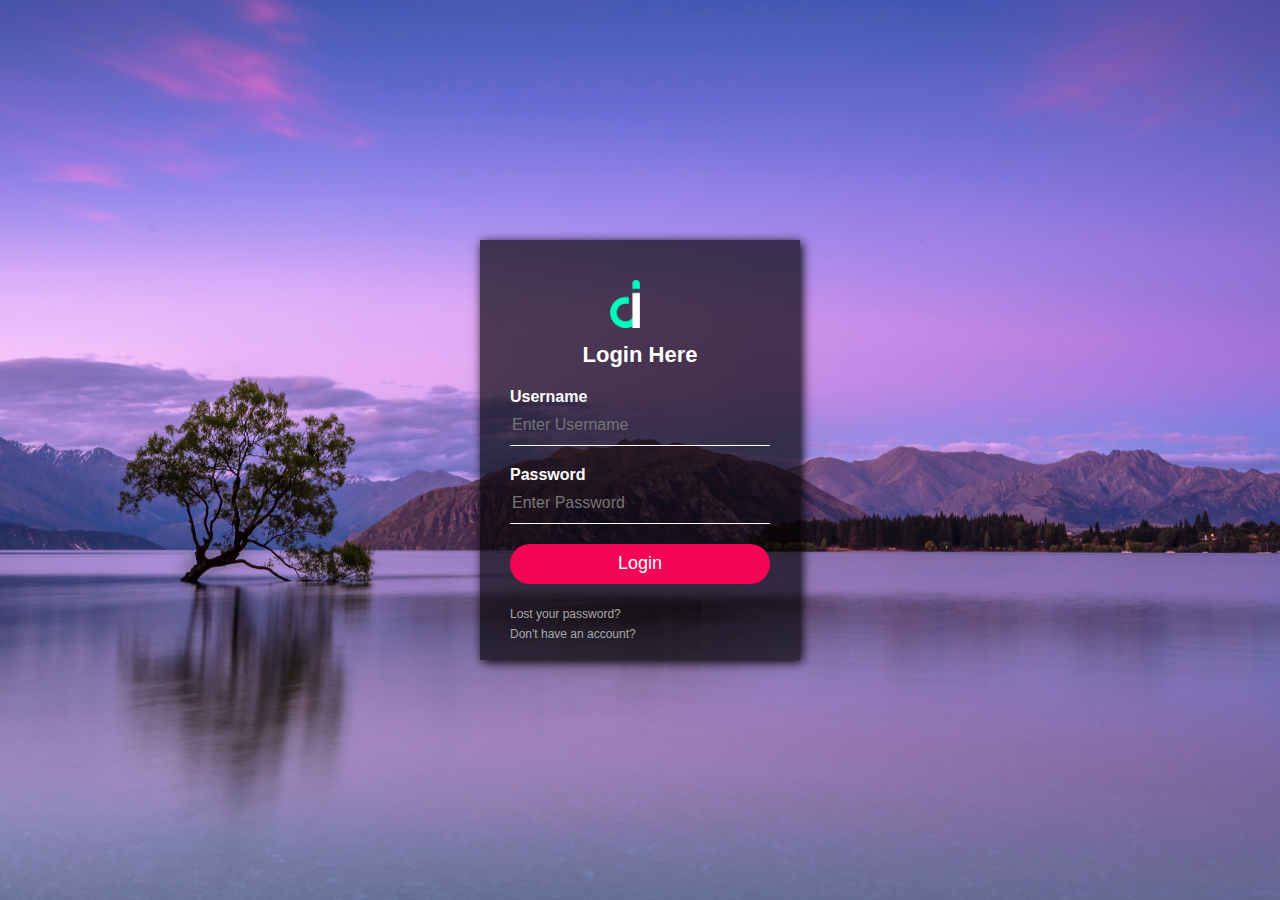
<file: login.html>
<html>
<head>
    <meta charset="UTF-8">
    <meta name="viewport" content="width=device-width, initial-scale=1.0"> 
<title>Login Form Design</title>
    <link rel="stylesheet" type="text/css" href="lstyle.css">
    </head>
<body >
    <div class="loginbox">
    <img src="clogo.png" class="avatar">
        <h1>Login Here</h1>
        <form>
            <p>Username</p>
            <input type="text" name="" placeholder="Enter Username">
            <p>Password</p>
            <input type="password" name="" placeholder="Enter Password">
            <input type="submit" name="" value="Login">
            <a href="#">Lost your password?</a><br>
            <a href="signup.html">Don't have an account?</a>
        </form>
        
    </div>

</body>
</html>
</file>
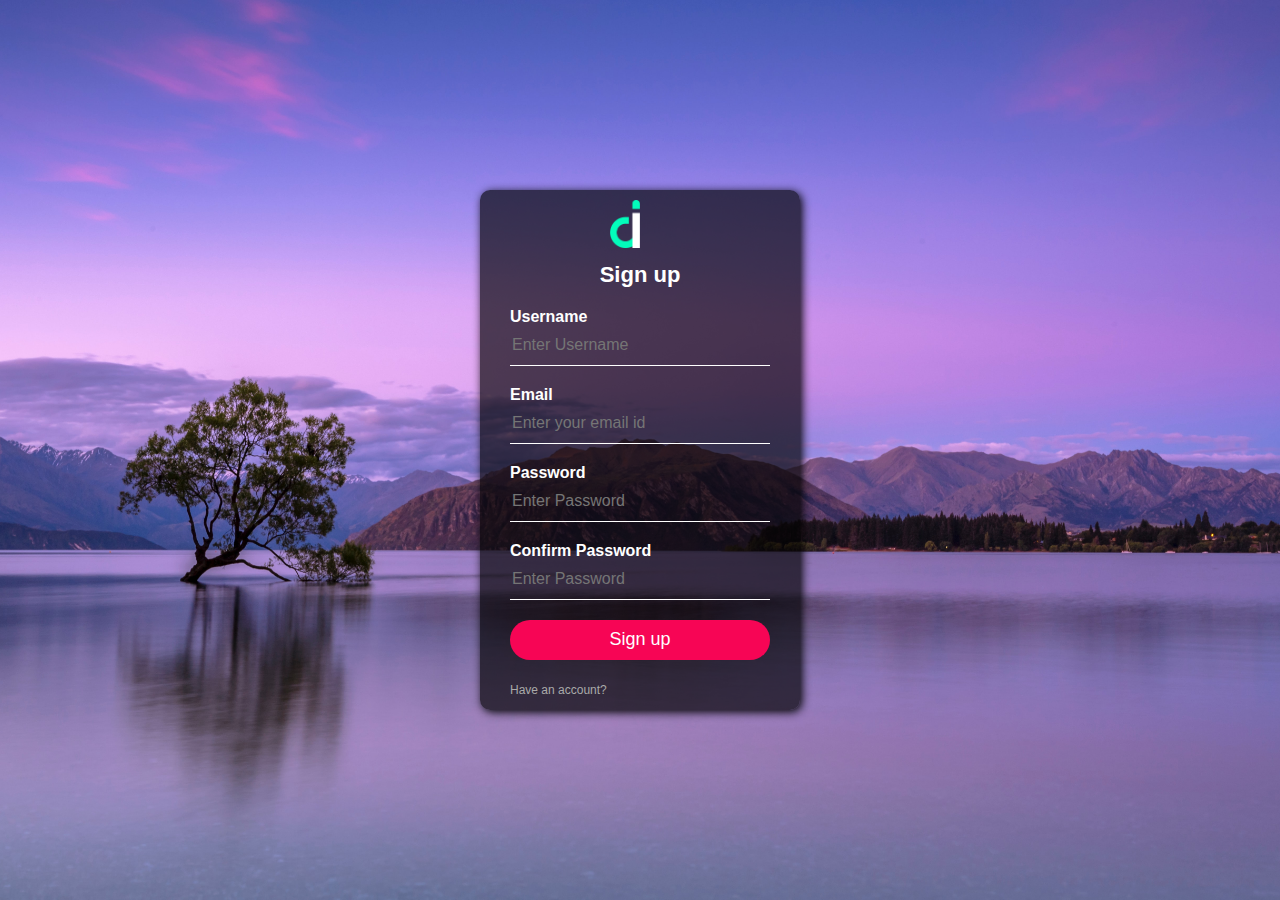
<file: signup.html>
<html>
<head>
    <meta charset="UTF-8">
    <meta name="viewport" content="width=device-width, initial-scale=1.0">
<title>Login Form Design</title>
    <link rel="stylesheet" type="text/css" href="fsignup.css">
    </head>
<body >
    <div class="loginbox">
    <img src="clogo.png" class="avatar">
        <h1>Sign up</h1>
        <form>
            <p>Username</p>
            <input type="text" name="" placeholder="Enter Username" required>
            <p>Email</p>
            <input type="email" name="" placeholder="Enter your email id" required>
            <p>Password</p>
            <input type="password" name="" placeholder="Enter Password" required>
            <p>Confirm Password</p>
            <input type="password" name="" placeholder="Enter Password" required>
            <input type="submit" name="" value="Sign up">
            <br>
            <a href="login.html">Have an account?</a>
        </form>
        
    </div>

</body>
</html>
</file>
<file: lstyle.css>
body{
    margin: 0;
    padding: 0;
    background: url(nature.jpg);
    width: 100%;
    height: 100vh;
    background-size: cover;
    background-position: center;
    font-family: sans-serif;
}

.loginbox{
    width: 320px;
    height: 420px;
    background: rgba(0, 0, 0, 0.658);
    color: #fff;
    top: 50%;
    left: 50%;
    position: absolute;
    transform: translate(-50%,-50%);
    box-sizing: border-box;
    padding: 40px 30px;
    box-shadow: 2px 2px 10px black;
}

h1{
    margin: 0;
    padding: 0 0 20px;
    text-align: center;
    font-size: 22px;
}

.loginbox p{
    margin: 0;
    padding: 0;
    font-weight: bold;
}

.loginbox input{
    width: 100%;
    margin-bottom: 20px;
}

.loginbox input[type="text"], input[type="password"]
{
    border: none;
    border-bottom: 1px solid #fff;
    background: transparent;
    outline: none;
    height: 40px;
    color: #fff;
    font-size: 16px;
}
.loginbox input[type="submit"]
{
    border: none;
    outline: none;
    height: 40px;
    background: #f70555;
    color: #fff;
    font-size: 18px;
    border-radius: 20px;
}
.loginbox input[type="submit"]:hover
{
    cursor: pointer;
    background: #07ffff;
    color: #000;
}
.loginbox a{
    text-decoration: none;
    font-size: 12px;
    line-height: 20px;
    color: darkgrey;
}

.loginbox a:hover
{
    color: #07ff83;
}
.avatar{
    margin: 0 100px 0 100px;
    padding-left: 0px;
    padding-bottom: 14px;
}
img{
     width: 30px;
}
</file>
<file: fsignup.css>
body{
    margin: 0;
    padding: 0;
    background: url(nature.jpg);
    width: 100%;
    height: 100vh;
    background-size: cover;
    background-position: center;
    font-family: sans-serif;
}

.loginbox{
    width: 320px;
    height: 520px;
    background: rgba(0, 0, 0, 0.658);
    border-radius: 10px;
    color: #fff;
    top: 50%;
    left: 50%;
    position: absolute;
    transform: translate(-50%,-50%);
    box-sizing: border-box;
    padding:    10px 30px;
    box-shadow: 2px 2px 10px black;
}

h1{
    margin: 0;
    padding: 0 0 20px;
    text-align: center;
    font-size: 22px;
}

.loginbox p{
    margin: 0;
    padding: 0;
    font-weight: bold;
}

.loginbox input{
    width: 100%;
    margin-bottom: 20px;
}

.loginbox input[type="text"], input[type="password"],input[type="email"]
{
    border: none;
    border-bottom: 1px solid #fff;
    background: transparent;
    outline: none;
    height: 40px;
    color: #fff;
    font-size: 16px;
}
.loginbox input[type="submit"]
{
    border: none;
    outline: none;
    height: 40px;
    background: #f70555;
    color: #fff;
    font-size: 18px;
    border-radius: 20px;
}
.loginbox input[type="submit"]:hover
{
    cursor: pointer;
    background: #07ffff;
    color: #000;
}
.loginbox a{
    text-decoration: none;
    font-size: 12px;
    line-height: 20px;
    color: darkgrey;
}

.loginbox a:hover
{
    color: #07ff83;
}
.avatar{
    margin: 0 100px 0 100px;
    padding-left: 0px;
    padding-bottom: 14px;
}
img{
     width: 30px;
}
</file>
